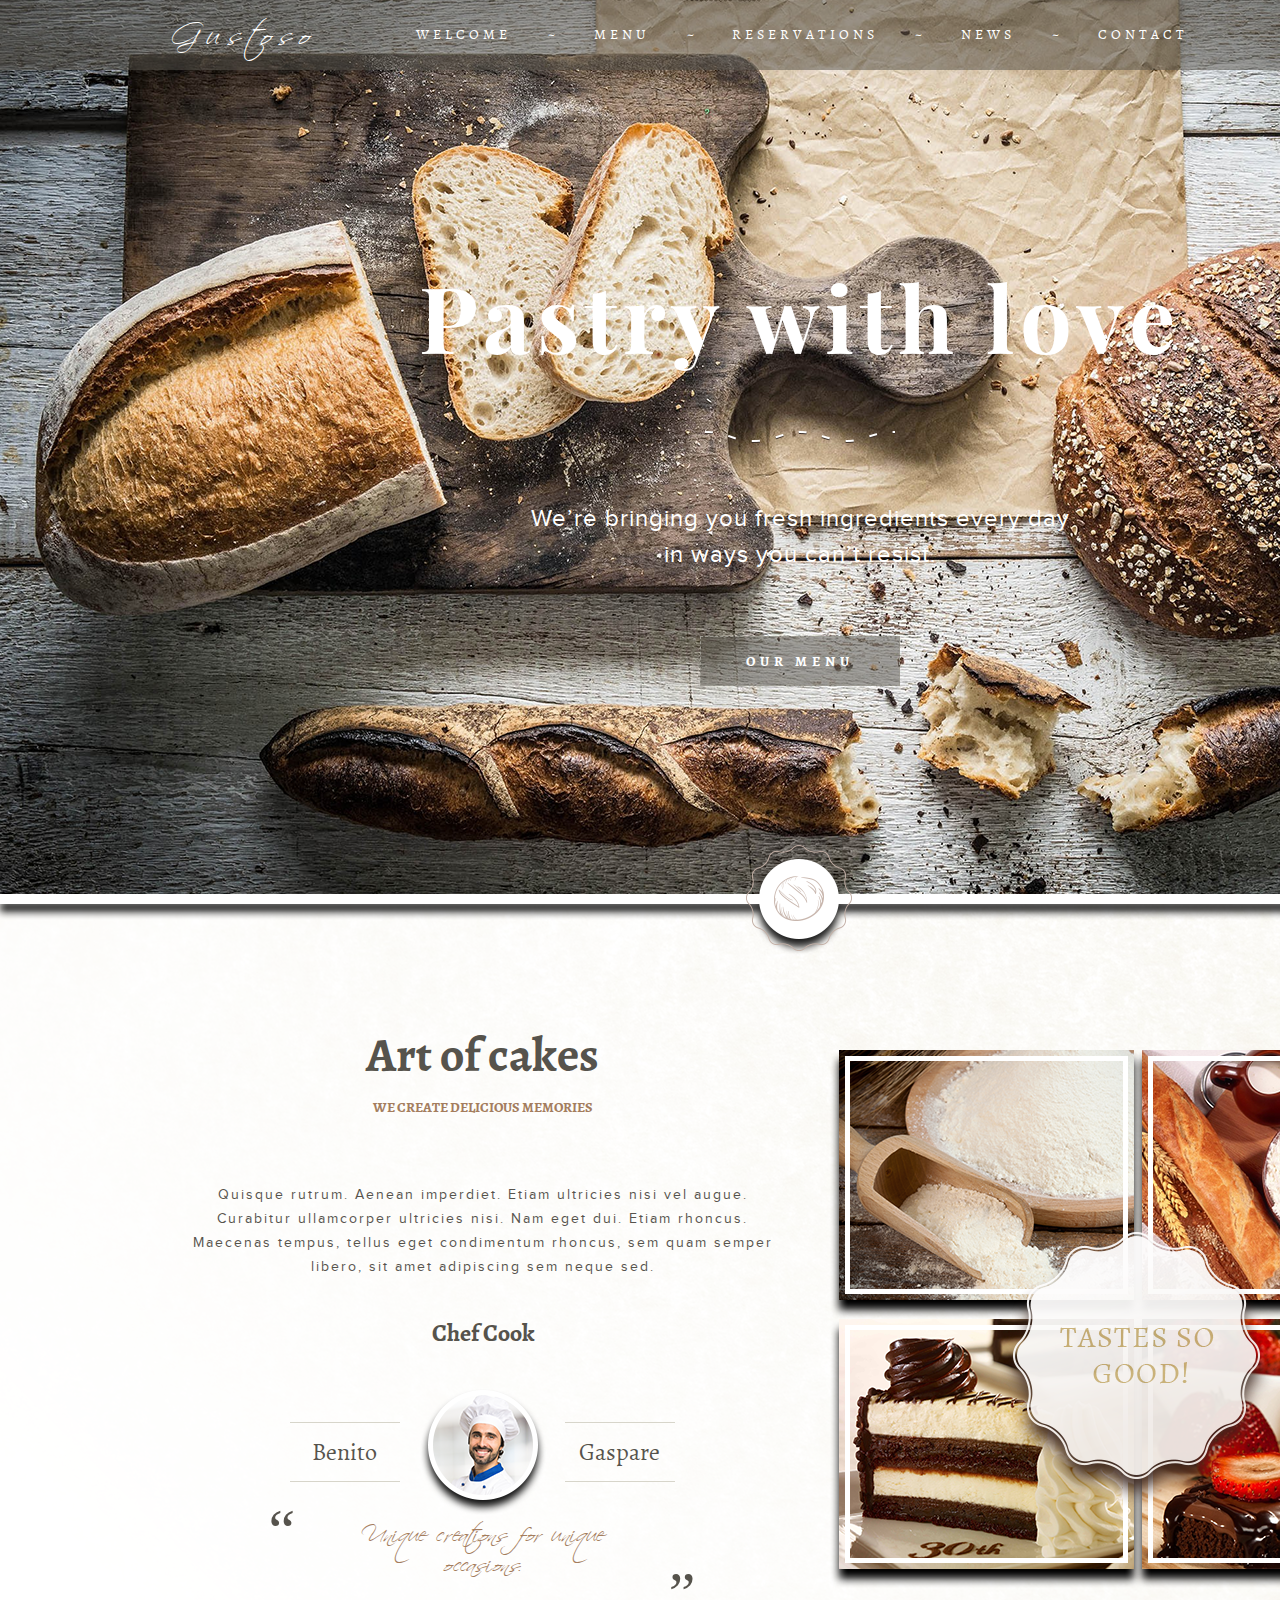
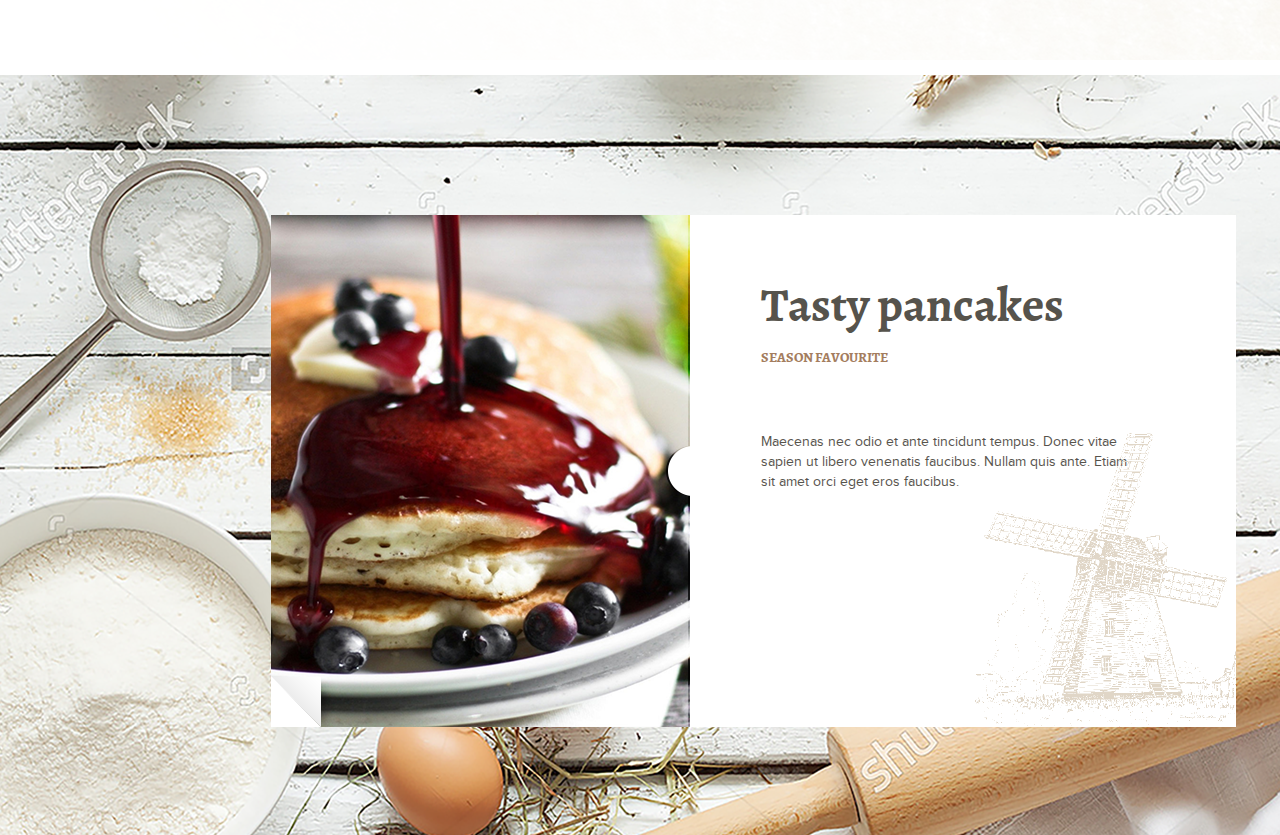
<file: public/index.html>
<!DOCTYPE html>
<html lang="en">
<head>
    <meta charset="UTF-8">
    <title>Bakery web-site</title>


    <!-- Connect our stylesheets -->
    <link rel="stylesheet" href="css/reset.css">
    <link rel="stylesheet" href="css/base.css">
    <!-- Add favicon -->
    <link rel="icon" href="images/icons/wizard.ico" type="image/x-icon"/>
</head>
<body>
    <div class="page-wrapper">
        <header>
            <div class="top-header">
                <div class="container">
                    <div class="row">
                        <div class="logo col-md-2">Gustoso</div>

                        <nav class="col-md-8">
                            <ul>
                                <li><a src="#">welcome</a></li>
                                <li><a src="#">menu</a></li>
                                <li><a src="#">reservations</a></li>
                                <li><a src="#">news</a></li>
                                <li><a src="#">contact</a></li>
                            </ul>
                        </nav>
                        <div class="col-md-2">
                            <div class="social-networks">
                                <span class="twitter-icon"></span>
                                <span class="facebook-icon"></span>
                                <span class="instagram-icon"></span>
                            </div>
                        </div>
                    </div>
                </div>
            </div>

            <div>
                <h1>Pastry with love</h1>
                <span class="header-divider"></span>
                <p>We’re bringing you fresh ingredients every day <br>in ways you can’t resist.</p>
                <span class="our-menu-button">our menu</span>
            </div>

            <div class="header-bottom-border"></div>
        </header>

        <main class="wrapper">
            <section class="art-of-cakes">
                <div class="container">
                    <div class="row">
                        <div class="col-md-6 left-part">
                            <div class="section-header">
                                <h2>Art of cakes</h2>
                                <h4>we create delicious memories</h4>
                            </div>

                            <p>Quisque rutrum. Aenean imperdiet. Etiam ultricies nisi vel augue. <br>
                                Curabitur ullamcorper ultricies nisi. Nam eget dui. Etiam rhoncus. <br>
                                Maecenas tempus, tellus eget condimentum rhoncus, sem quam semper <br>
                                libero, sit amet adipiscing sem neque sed.</p>

                            <div class="chef-info">
                                <h3>Chef Cook</h3>
                                <span class="chef-cook-photo"></span>
                                <span class="quote">Unique creations for unique <br>occasions.</span>
                            </div>


                        </div>

                        <div class="col-md-6 right-part">
                            <div class="col-md-6">
                                <img src="images/content/artofcakes-top-left-image.png" />
                                <img src="images/content/artofcakes-bottom-left-image.png" />
                            </div>
                            <div class="col-md-6">
                                <img src="images/content/artofcakes-top-right-image.png" />
                                <img src="images/content/artofcakes-bottom-right-image.png" />
                            </div>
                            <div class="top-image">
                                <img src="images/content/artofcakes-images-center.png">
                            </div>
                        </div>
                    </div>
                </div>
            </section>

            <section class="tasty-pancakes">
                <div class="container">
                    <div class="row">
                        <div class="col-md-1"></div>
                        <div class="col-md-10 food-widget">
                            <div class="description">
                                <div class="section-header">
                                    <h2>Tasty pancakes</h2>
                                    <h4>season favourite</h4>
                                </div>

                                <p>Maecenas nec odio et ante tincidunt tempus. Donec vitae <br>
                                    sapien ut libero venenatis faucibus. Nullam quis ante. Etiam <br>
                                    sit amet orci eget eros faucibus.</p>

                                <div class="slider">

                                </div>
                                <span class="windmill"></span>
                            </div>


                        </div>
                        <div class="col-md-1"></div>
                    </div>
                </div>
            </section>

            <section class="breakfast"></section>

            <section class="sandwich"></section>
        </main>

        <footer>

            <nav>

            </nav>
        </footer>
    </div>

    <!-- Add all our scripts -->
    <script src="js/main.js"></script>

</body>
</html>
</file>
